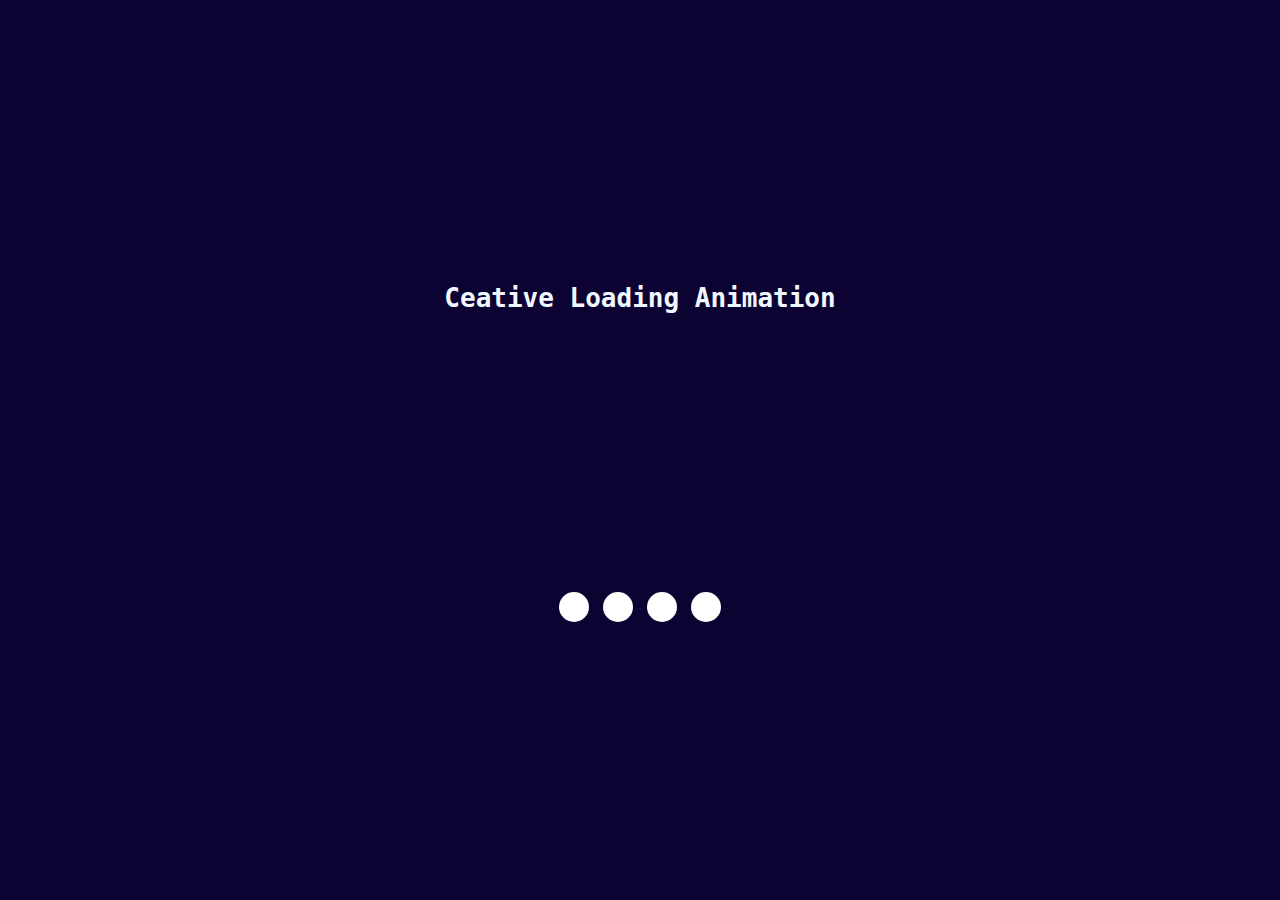
<file: 02.Creative Loading Animation/index.html>
<!DOCTYPE html>
<html lang="en">
  <head>
    <meta charset="UTF-8" />
    <meta name="viewport" content="width=device-width, initial-scale=1.0" />
    <title>Creative Loading Animation</title>
    <link rel="stylesheet" href="style.css" />
  </head>
  <body>
    <section class="wrapper">
      <h1><code>Ceative Loading Animation</code></h1>
      <div class="loader">
        <div class="loading one"></div>
        <div class="loading tow"></div>
        <div class="loading three"></div>
        <div class="loading four"></div>
      </div>
    </section>
  </body>
</html>
</file>
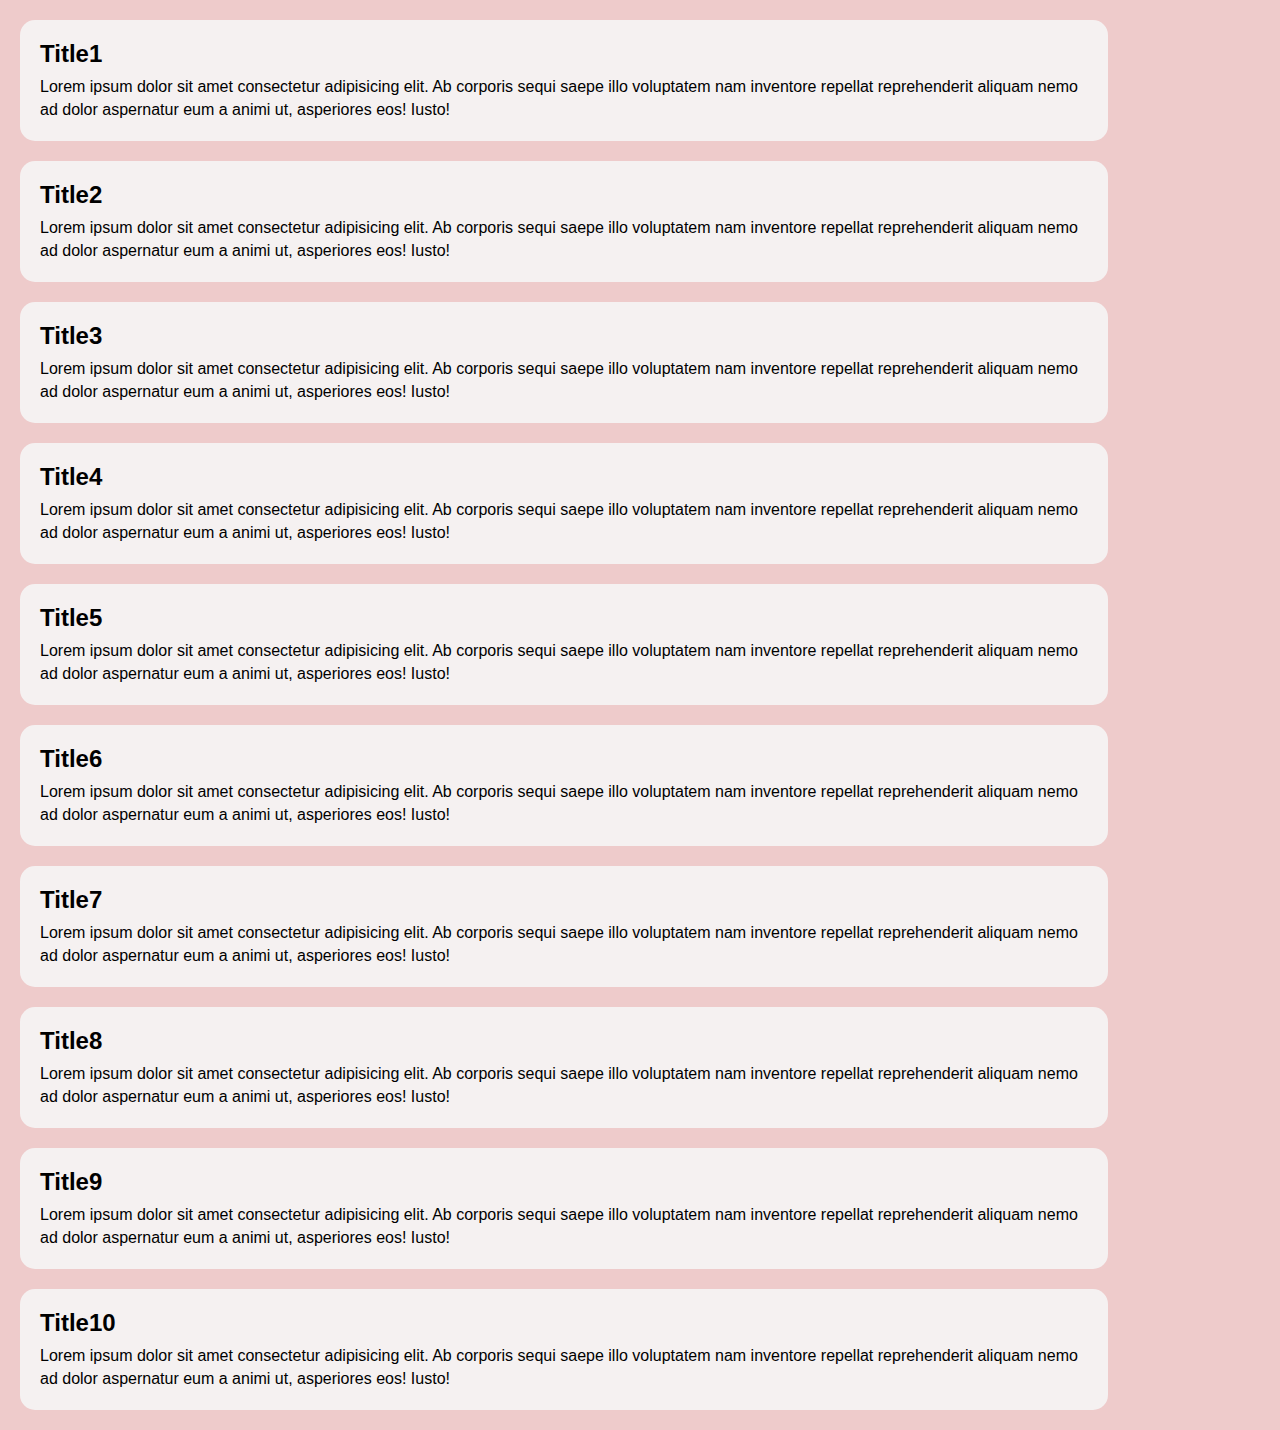
<file: 03-Custom Scrollbar/index.html>
<!DOCTYPE html>
<html lang="en">
  <head>
    <meta charset="UTF-8" />
    <meta name="viewport" content="width=device-width, initial-scale=1.0" />
    <title>Custom Scrollbar</title>
    <link rel="stylesheet" href="style.css" />
  </head>
  <body>
    <section>
      <div class="card">
        <h2 class="title">Title1</h2>
        <p class="text">
          Lorem ipsum dolor sit amet consectetur adipisicing elit. Ab corporis
          sequi saepe illo voluptatem nam inventore repellat reprehenderit
          aliquam nemo ad dolor aspernatur eum a animi ut, asperiores eos!
          Iusto!
        </p>
      </div>
      <div class="card">
        <h2 class="title">Title2</h2>
        <p class="text">
          Lorem ipsum dolor sit amet consectetur adipisicing elit. Ab corporis
          sequi saepe illo voluptatem nam inventore repellat reprehenderit
          aliquam nemo ad dolor aspernatur eum a animi ut, asperiores eos!
          Iusto!
        </p>
      </div>
      <div class="card">
        <h2 class="title">Title3</h2>
        <p class="text">
          Lorem ipsum dolor sit amet consectetur adipisicing elit. Ab corporis
          sequi saepe illo voluptatem nam inventore repellat reprehenderit
          aliquam nemo ad dolor aspernatur eum a animi ut, asperiores eos!
          Iusto!
        </p>
      </div>
      <div class="card">
        <h2 class="title">Title4</h2>
        <p class="text">
          Lorem ipsum dolor sit amet consectetur adipisicing elit. Ab corporis
          sequi saepe illo voluptatem nam inventore repellat reprehenderit
          aliquam nemo ad dolor aspernatur eum a animi ut, asperiores eos!
          Iusto!
        </p>
      </div>
      <div class="card">
        <h2 class="title">Title5</h2>
        <p class="text">
          Lorem ipsum dolor sit amet consectetur adipisicing elit. Ab corporis
          sequi saepe illo voluptatem nam inventore repellat reprehenderit
          aliquam nemo ad dolor aspernatur eum a animi ut, asperiores eos!
          Iusto!
        </p>
      </div>
      <div class="card">
        <h2 class="title">Title6</h2>
        <p class="text">
          Lorem ipsum dolor sit amet consectetur adipisicing elit. Ab corporis
          sequi saepe illo voluptatem nam inventore repellat reprehenderit
          aliquam nemo ad dolor aspernatur eum a animi ut, asperiores eos!
          Iusto!
        </p>
      </div>
      <div class="card">
        <h2 class="title">Title7</h2>
        <p class="text">
          Lorem ipsum dolor sit amet consectetur adipisicing elit. Ab corporis
          sequi saepe illo voluptatem nam inventore repellat reprehenderit
          aliquam nemo ad dolor aspernatur eum a animi ut, asperiores eos!
          Iusto!
        </p>
      </div>
      <div class="card">
        <h2 class="title">Title8</h2>
        <p class="text">
          Lorem ipsum dolor sit amet consectetur adipisicing elit. Ab corporis
          sequi saepe illo voluptatem nam inventore repellat reprehenderit
          aliquam nemo ad dolor aspernatur eum a animi ut, asperiores eos!
          Iusto!
        </p>
      </div>
      <div class="card">
        <h2 class="title">Title9</h2>
        <p class="text">
          Lorem ipsum dolor sit amet consectetur adipisicing elit. Ab corporis
          sequi saepe illo voluptatem nam inventore repellat reprehenderit
          aliquam nemo ad dolor aspernatur eum a animi ut, asperiores eos!
          Iusto!
        </p>
      </div>
      <div class="card">
        <h2 class="title">Title10</h2>
        <p class="text">
          Lorem ipsum dolor sit amet consectetur adipisicing elit. Ab corporis
          sequi saepe illo voluptatem nam inventore repellat reprehenderit
          aliquam nemo ad dolor aspernatur eum a animi ut, asperiores eos!
          Iusto!
        </p>
      </div>
    </section>
  </body>
</html>
</file>
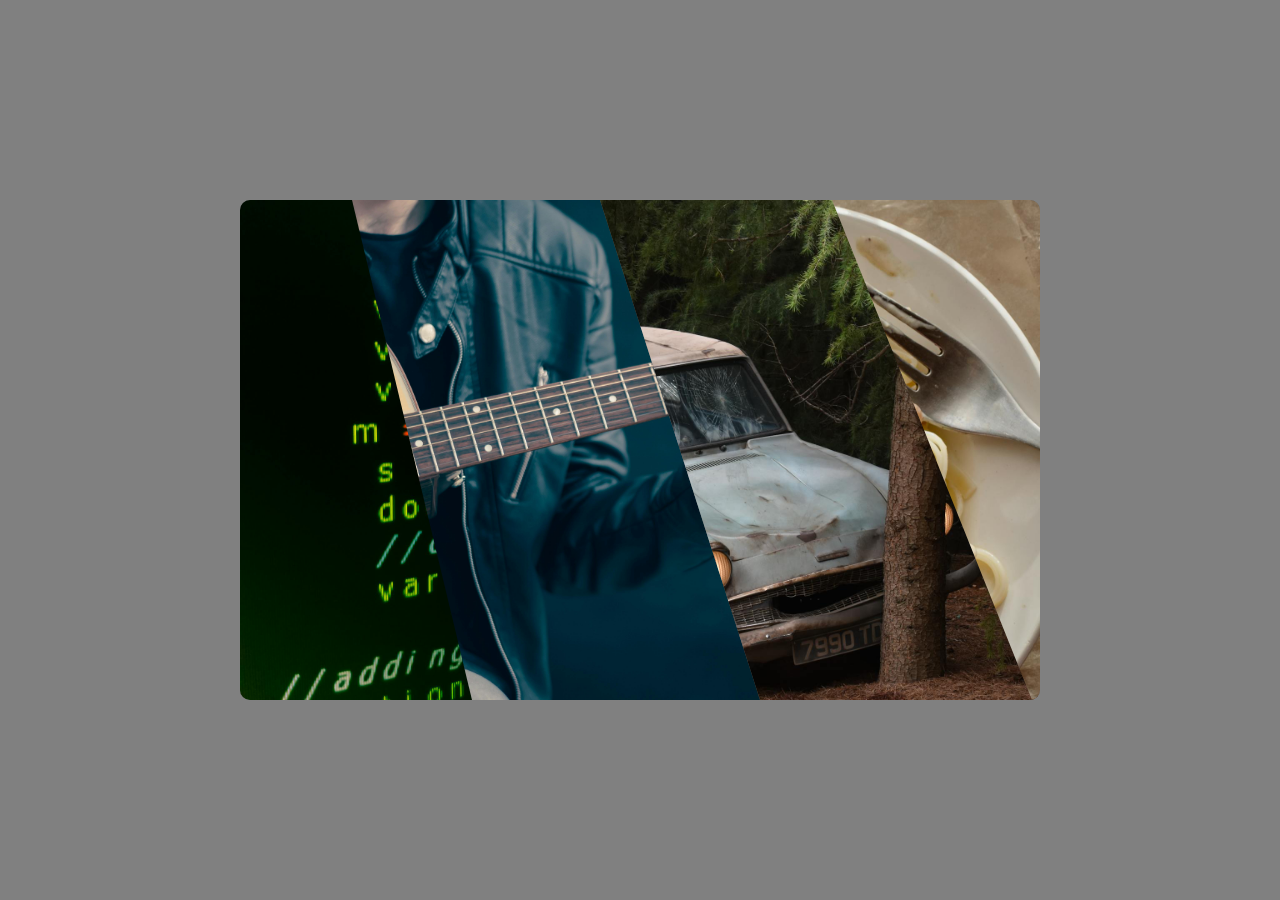
<file: 04. Creative Image Hover Effect/index.html>
<!DOCTYPE html>
<html lang="en">
<head>
  <meta charset="UTF-8">
  <meta name="viewport" content="width=device-width, initial-scale=1.0">
  <title>Creative Image Hover Effect</title>
  <link rel="stylesheet" href="style.css">
</head>
<body>
  <section>
    <div class="clip clip1"></div>
    <div class="clip clip2"></div>
    <div class="clip clip3"></div>
    <div class="clip clip4"></div>
  </section>
</body>
</html>
</file>
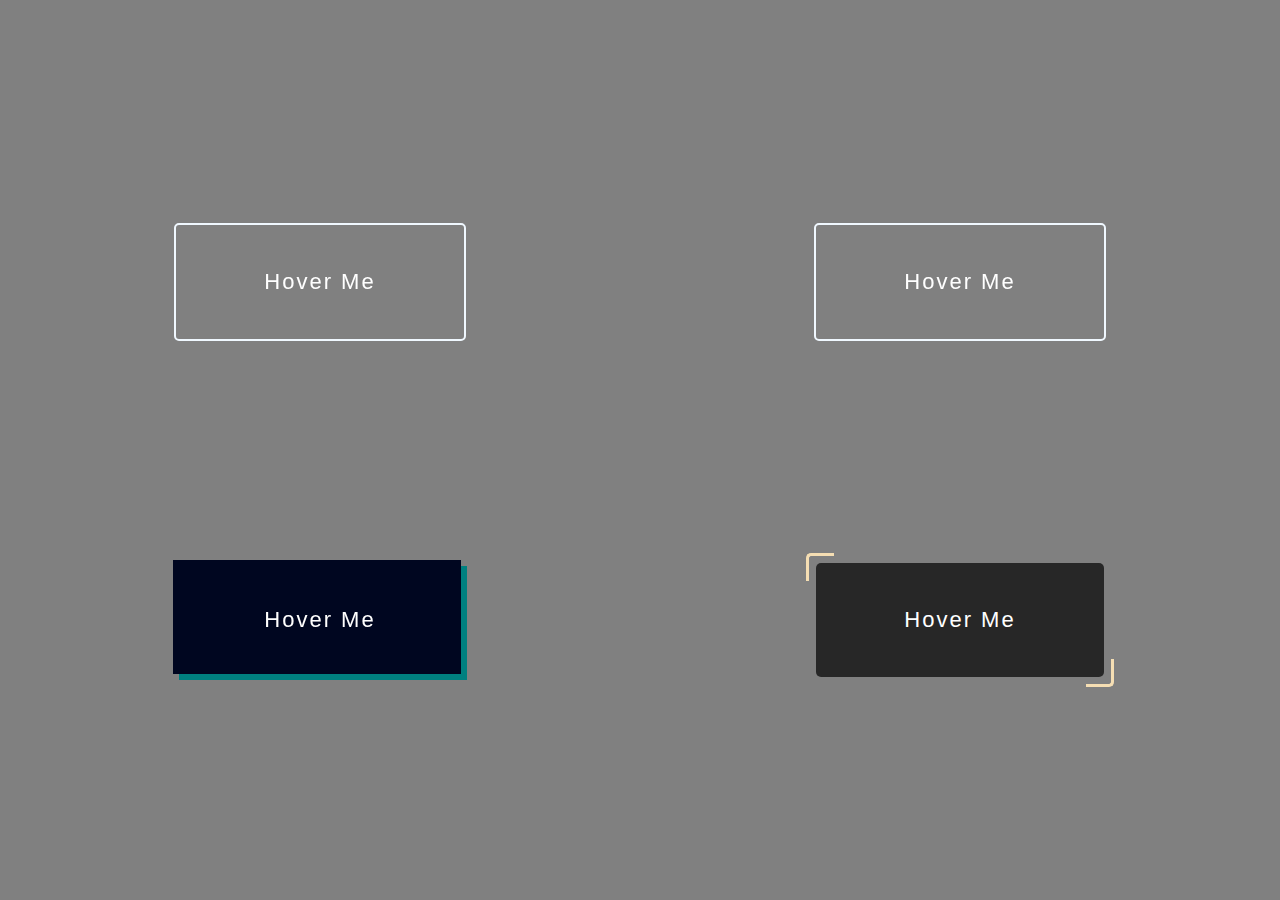
<file: 05. 4 Modern Button/index.html>
<!DOCTYPE html>
<html lang="en">
  <head>
    <meta charset="UTF-8" />
    <meta name="viewport" content="width=device-width, initial-scale=1.0" />
    <title>4 Modern Button</title>
    <link rel="stylesheet" href="style.css" />
  </head>
  <body>
    <section class="container">
      <div class="btn-sec">
        <a class="btn1" href="">Hover Me</a>
        <a class="btn2" href="">Hover Me</a>
      </div>
      <div class="btn-sec">
        <a class="btn3" href="">Hover Me</a>
        <a class="btn4" href="">Hover Me</a>
      </div>
    </section>
  </body>
</html>
</file>
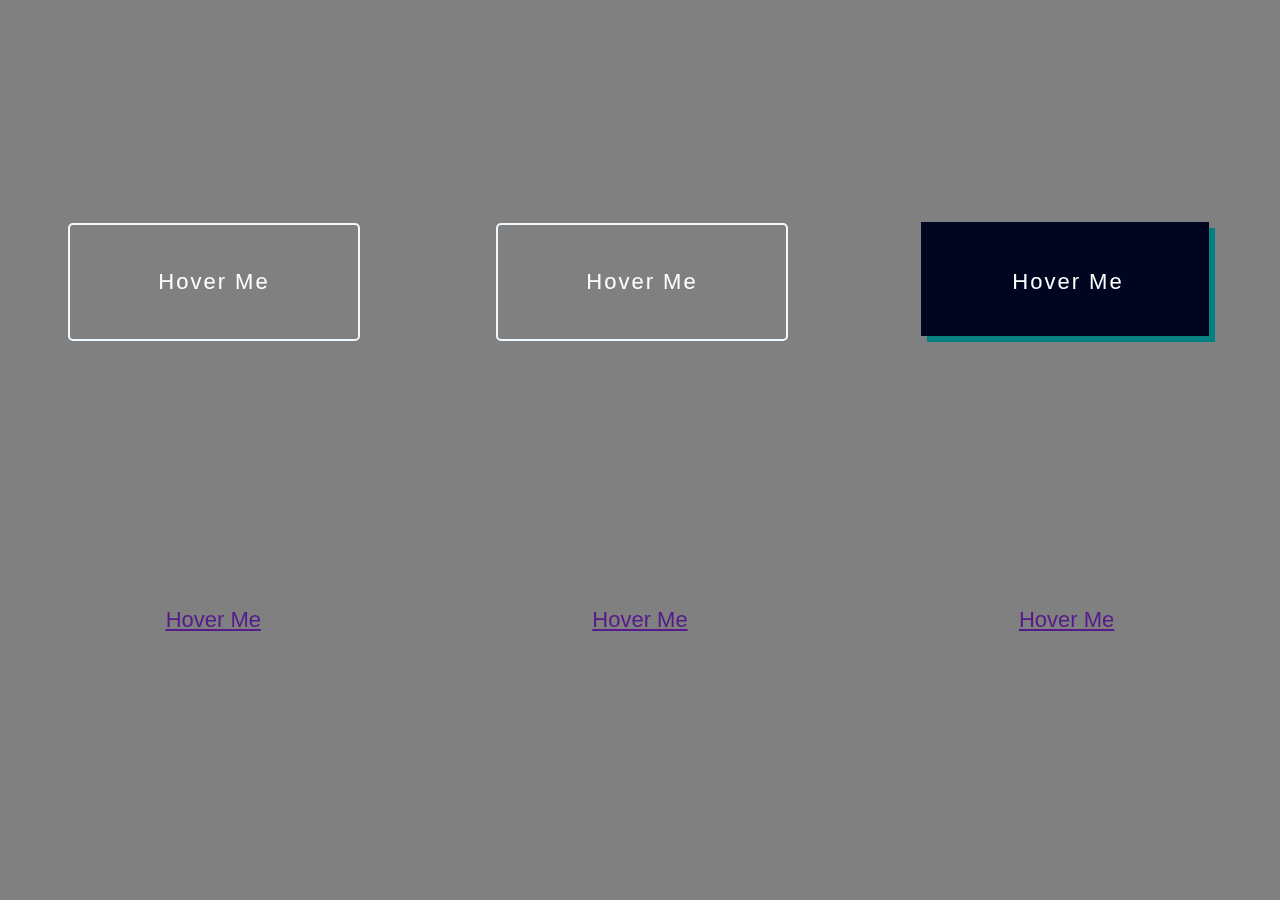
<file: 05. 6 Modern Button/index.html>
<!DOCTYPE html>
<html lang="en">
  <head>
    <meta charset="UTF-8" />
    <meta name="viewport" content="width=device-width, initial-scale=1.0" />
    <title>Btn 1</title>
    <link rel="stylesheet" href="style.css" />
  </head>
  <body>
    <section class="container">
      <div>
        <a class="btn1" href="">Hover Me</a>
        <a class="btn2" href="">Hover Me</a>
        <a class="btn3" href="">Hover Me</a>
      </div>
      <div>
        <a class="btn4" href="">Hover Me</a>
        <a class="btn5" href="">Hover Me</a>
        <a class="btn6" href="">Hover Me</a>
      </div>
    </section>
  </body>
</html>
</file>
<file: 02.Creative Loading Animation/style.css>
* {
  padding: 0;
  margin: 0;
  box-sizing: border-box;
}

.wrapper {
  min-height: 100vh;
  /* width: 100vw; */
  background-color: #0d0333;
  display: flex;
  flex-direction: column;
  justify-content: space-evenly;
  align-items: center;
}

.wrapper h1{
  color: aliceblue;
}

.wrapper .loader {
  display: flex;
  justify-content: space-evenly;
}

.wrapper .loader .loading {
  width: 30px;
  height: 30px;
  background-color: #fff;
  margin-inline: 7px;
  border-radius: 50px;
  animation: load 1s ease infinite;
}

.wrapper .loader .loading.one {
  animation-delay: 0s;
}
.wrapper .loader .loading.tow {
  animation-delay: 0.2s;
}
.wrapper .loader .loading.three {
  animation-delay: 0.5s;
}
.wrapper .loader .loading.four {
  animation-delay: 0.6s;
}

@keyframes load {
  0% {
    width: 30px;
    height: 30px;
  }
  50% {
    width: 20px;
    height: 20px;
  }
  100% {
    width: 30px;
    height: 30px;
  }
}
</file>
<file: 03-Custom Scrollbar/style.css>
* {
  padding: 0;
  margin: 0;
  box-sizing: border-box;
  font-family: sans-serif;
}
body {
  background-color: #eecbcb;
}
.card {
  padding: 20px;
  margin: 20px;
  background-color: #f5f1f1;
  width: 85vw;
  border-radius: 15px;
}
.title {
  margin-bottom: 7px;
}
.text {
  line-height: 23px;
}

/* ScrollBar Styles */

::-webkit-scrollbar {
  background-color: transparent;
  width: 10px;
}
::-webkit-scrollbar-thumb {
  background: linear-gradient(
    0deg,
    rgba(67, 208, 0, 1) 0%,
    rgba(10, 9, 23, 1) 49%,
    rgba(47, 224, 219, 1) 100%
  );
  border-radius: 100px;
}
</file>
<file: 04. Creative Image Hover Effect/style.css>
* {
  padding: 0;
  margin: 0;
  box-sizing: border-box;
}
body {
  background-color: gray;
  width: 100vw;
  height: 100vh;
  display: flex;
  justify-content: center;
  align-items: center;
}
section {
  position: relative;
  width: 800px;
  height: 500px;
  border-radius: 10px;
  background-color: dimgrey;
}

.clip {
  position: absolute;
  border-radius: 10px;
  left: 0;
  top: 0;
  width: 100%;
  height: 100%;
  transition: all 0.7s;
}

.clip1 {
  background-image: url(./assets/img1.jpg);
  background-position: center;
  background-size: cover;
  clip-path: polygon(0 0, 15% 0, 30% 100%, 0 100%);
}
.clip2 {
  background-position: center;
  background-size: cover;
  background-image: url(./assets/img2.jpg);
  clip-path: polygon(14% 0, 45% 0, 65% 100%, 29% 100%);
}
.clip3 {
  background-position: center;
  background-size: cover;
  background-image: url(./assets/img3.jpg);
  clip-path: polygon(45% 0, 75% 0, 100% 100%, 65% 100%);
}
.clip4 {
  background-size: cover;
  background-position: center;
  background-image: url(./assets/img4.jpg);
  clip-path: polygon(74% 0, 100% 0, 100% 100%, 99% 100%);
}
section:hover .clip {
  clip-path: polygon(100% 0, 100% 0, 100% 100%, 100% 100%);
}

section .clip:hover {
  clip-path: polygon(0 0, 100% 0, 100% 100%, 0% 100%);
}
</file>
<file: 05. 4 Modern Button/style.css>
/* --> General Styles <-- */
* {
  padding: 0;
  margin: 0;
  font-family: sans-serif;
  box-sizing: border-box;
  font-size: 22px;
}
body {
  background-color: gray;
}
.container {
  width: 100vw;
  height: 100vh;
  display: flex;
  flex-direction: column;
  justify-content: space-evenly;
  align-items: center;
}
.btn-sec {
  display: flex;
  justify-content: center;
  align-items: center;
  width: 100%;
}
a {
  margin: 0px auto;
  padding: 2rem 4rem;
}
/* --> Btn1 <-- */
.btn1 {
  letter-spacing: 2px;
  border: 2px solid aliceblue;
  text-decoration: none;
  color: #fff;
  border-radius: 5px;
  position: relative;
  overflow: hidden;
}
.btn1::before {
  font-weight: bold;
  content: "Download";
  display: flex;
  justify-content: center;
  align-items: center;
  position: absolute;
  left: 0;
  top: 0;
  width: 100%;
  height: 100%;
  transform: translateY(-100%);
  transition: all 0.5s;
  background-color: white;
  color: black;
}
.btn1:hover::before {
  transform: translateY(0%);
}
/* --> Btn2 <-- */
.btn2 {
  letter-spacing: 2px;
  border: 2px solid aliceblue;
  text-decoration: none;
  color: #fff;
  border-radius: 5px;
  position: relative;
}
.btn2::before {
  font-weight: bold;
  content: "Download";
  position: absolute;
  top: 0;
  left: 0;
  width: 100%;
  height: 100%;
  display: flex;
  justify-content: center;
  align-items: center;
  transform: rotateX(270deg);
  transform-origin: top;
  transition: all 1s;
  background-color: wheat;
  color: black;
}
.btn2::after {
  font-weight: bold;
  content: "Download";
  position: absolute;
  top: 0;
  left: 0;
  width: 100%;
  height: 100%;
  display: flex;
  justify-content: center;
  align-items: center;
  transform: rotateX(270deg);
  transform-origin: bottom;
  transition: all 1s;
  background-color: wheat;
  color: black;
}
.btn2:hover::before,
.btn2:hover::after {
  transform: rotateX(0);
}
/* --> Btn3 <-- */
.btn3 {
  letter-spacing: 2px;
  /* border: 2px solid aliceblue; */
  text-decoration: none;
  color: #fff;
  border-radius: 5px;
  position: relative;
}
.btn3::before {
  content: "";
  position: absolute;
  left: -3px;
  top: -3px;
  width: 100%;
  height: 100%;
  background-color: #000b3f;
  z-index: -1;
  mix-blend-mode: multiply;
  transform-origin: top;
  transition: all 0.2s;
  transform-origin: top;
}
.btn3::after {
  content: "";
  position: absolute;
  left: 3px;
  top: 3px;
  width: 100%;
  height: 100%;
  background-color: #00ffff;
  z-index: -1;
  mix-blend-mode: multiply;
  transform-origin: top;
  transition: all 0.2s;
  transform-origin: bottom;
}
.btn3:hover::before {
  top: -6px;
  left: 0;
  transform: perspective(1000px) rotateX(75deg);
}
.btn3:hover::after {
  top: 6px;
  left: 0;
  transform: perspective(1000px) rotateX(-75deg);
}
/* --> Btn4 <-- */
.btn4{
  letter-spacing: 2px;
  text-decoration: none;
  background-color: #272727;
  color: #fff;
  border-radius: 5px;
  position: relative;
}
.btn4::before{
  content: '';
  width: 25px;
  height: 25px;
  position: absolute;
  top: -10px;
  left: -10px;
  transform-origin: top;
  border-top: 3px solid wheat;
  border-left: 3px solid wheat;
  border-top-left-radius: 5px;
  transition: all 1s;
}
.btn4::after{
  content: '';
  width: 25px;
  height: 25px;
  position: absolute;
  bottom: -10px;
  right: -10px;
  transform-origin: bottom;
  border-bottom: 3px solid wheat;
  border-right: 3px solid wheat;
  border-bottom-right-radius: 5px;
  transition: all 1s;
}
.btn4:hover::before , .btn4:hover::after{
  width: 95%;
  height: 95%;
}
</file>
<file: 05. 6 Modern Button/style.css>
/* --> General Styles <-- */
* {
  padding: 0;
  margin: 0;
  font-family: sans-serif;
  box-sizing: border-box;
  font-size: 22px;
}
body {
  background-color: gray;
}
.container {
  width: 100vw;
  height: 100vh;
  display: flex;
  flex-direction: column;
  justify-content: space-evenly;
  align-items: center;
}
div {
  display: flex;
  justify-content: center;
  align-items: center;
  width: 100%;
}
a {
  margin: 0px auto;
  padding: 2rem 4rem;
}
/* --> Btn1 <-- */
.btn1 {
  letter-spacing: 2px;
  border: 2px solid aliceblue;
  text-decoration: none;
  color: #fff;
  border-radius: 5px;
  position: relative;
  overflow: hidden;
}
.btn1::before {
  font-weight: bold;
  content: "Download";
  display: flex;
  justify-content: center;
  align-items: center;
  position: absolute;
  left: 0;
  top: 0;
  width: 100%;
  height: 100%;
  transform: translateY(-100%);
  transition: all 0.5s;
  background-color: white;
  color: black;
}
.btn1:hover::before {
  transform: translateY(0%);
}
/* --> Btn2 <-- */
.btn2 {
  letter-spacing: 2px;
  border: 2px solid aliceblue;
  text-decoration: none;
  color: #fff;
  border-radius: 5px;
  position: relative;
}
.btn2::before {
  font-weight: bold;
  content: "Download";
  position: absolute;
  top: 0;
  left: 0;
  width: 100%;
  height: 100%;
  display: flex;
  justify-content: center;
  align-items: center;
  transform: rotateX(270deg);
  transform-origin: top;
  transition: all 1s;
  background-color: wheat;
  color: black;
}
.btn2::after {
  font-weight: bold;
  content: "Download";
  position: absolute;
  top: 0;
  left: 0;
  width: 100%;
  height: 100%;
  display: flex;
  justify-content: center;
  align-items: center;
  transform: rotateX(270deg);
  transform-origin: bottom;
  transition: all 1s;
  background-color: wheat;
  color: black;
}
.btn2:hover::before,
.btn2:hover::after {
  transform: rotateX(0);
}
/* --> Btn3 <-- */
.btn3 {
  letter-spacing: 2px;
  /* border: 2px solid aliceblue; */
  text-decoration: none;
  color: #fff;
  border-radius: 5px;
  position: relative;
}
.btn3::before {
  content: "";
  position: absolute;
  left: -3px;
  top: -3px;
  width: 100%;
  height: 100%;
  background-color: #000b3f;
  z-index: -1;
  mix-blend-mode: multiply;
  transform-origin: top;
  transition: all 0.2s;
  transform-origin: top;
}
.btn3::after {
  content: "";
  position: absolute;
  left: 3px;
  top: 3px;
  width: 100%;
  height: 100%;
  background-color: #00ffff;
  z-index: -1;
  mix-blend-mode: multiply;
  transform-origin: top;
  transition: all 0.2s;
  transform-origin: bottom;
}
.btn3:hover::before {
  top: -6px;
  left: 0;
  transform: perspective(1000px) rotateX(75deg);
}
.btn3:hover::after {
  top: 6px;
  left: 0;
  transform: perspective(1000px) rotateX(-75deg);
}
</file>
